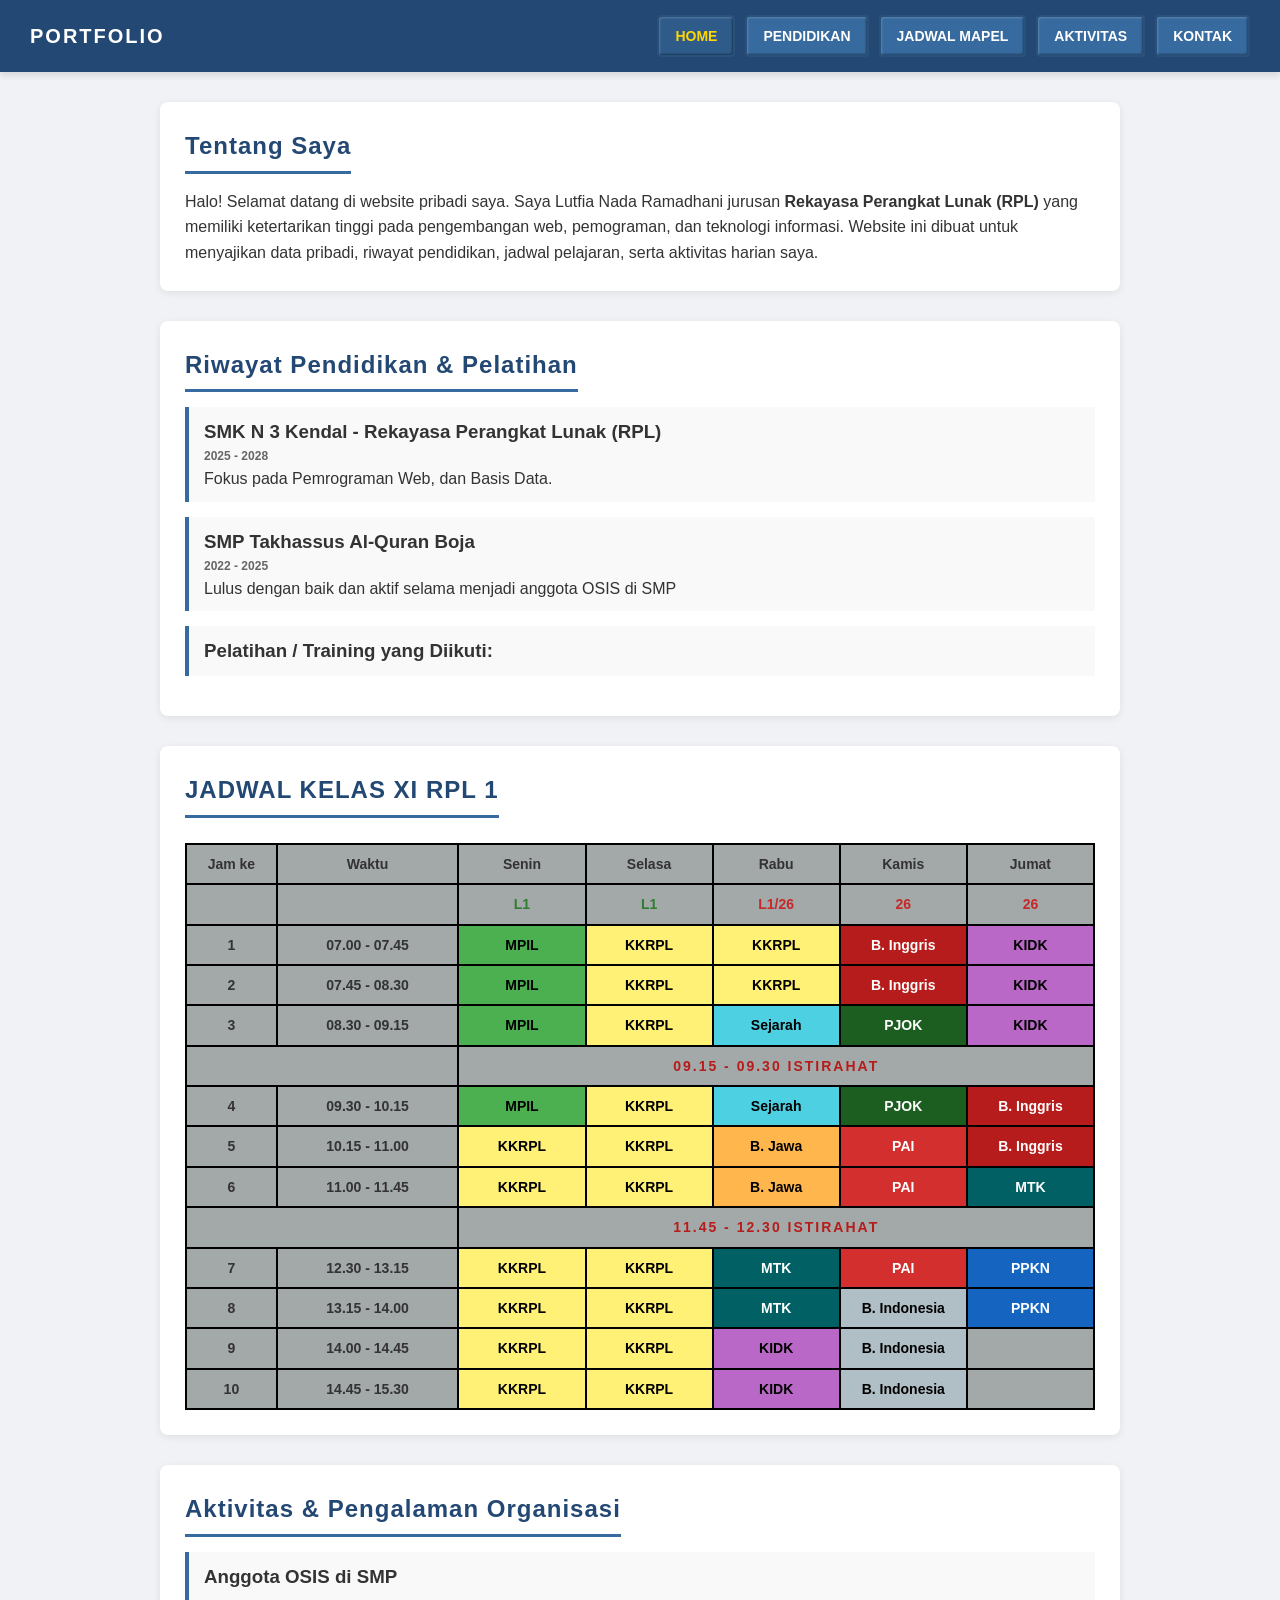
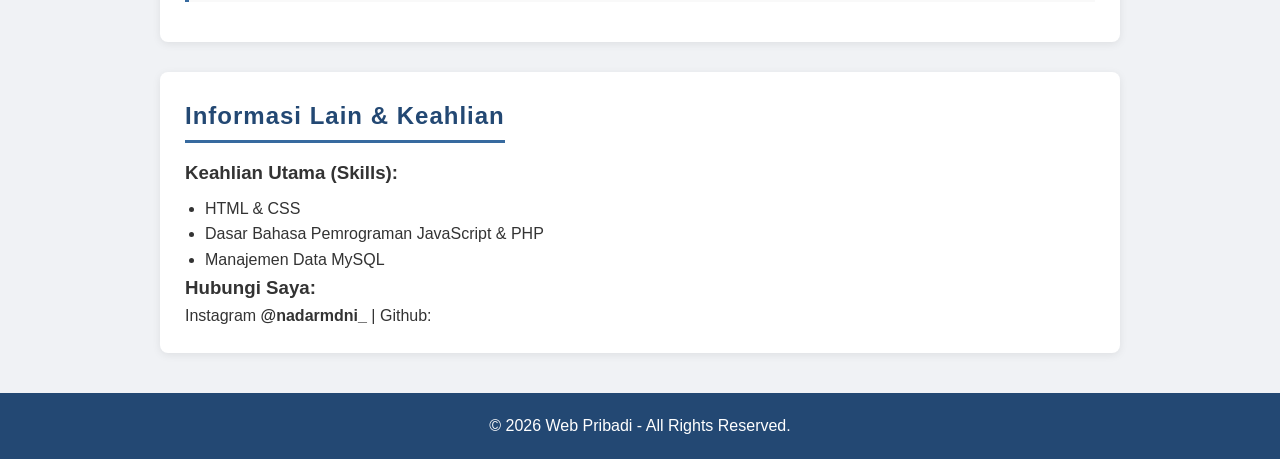
<file: Web_Pribadi/index.html>
<!DOCTYPE html>
<html lang="id">
<head>
    <meta charset="UTF-8">
    <meta name="viewport" content="width=device-width, initial-scale=1.0">
    <title>Web Pribadi - Portfolio & Informasi</title>
    <link rel="stylesheet" href="style.css">
</head>
<body>

    <!-- NAVIGASI / MENU UTAMA -->
    <header class="navbar">
        <div class="logo">PORTFOLIO</div>
        <nav class="menu-container">
            <a href="#home" class="active">HOME</a>
            <a href="#pendidikan">PENDIDIKAN</a>
            <a href="#jadwal">JADWAL MAPEL</a>
            <a href="#aktivitas">AKTIVITAS</a>
            <a href="#kontak">KONTAK</a>
        </nav>
    </header>

    <main class="container">

        <!-- 1. HOME -->
        <section id="home" class="card">
            <h2>Tentang Saya</h2>
            <div class="profile-box">
                <p>Halo! Selamat datang di website pribadi saya. Saya Lutfia Nada Ramadhani jurusan <strong>Rekayasa Perangkat Lunak (RPL)</strong> yang memiliki ketertarikan tinggi pada pengembangan web, pemograman, dan teknologi informasi. Website ini dibuat untuk menyajikan data pribadi, riwayat pendidikan, jadwal pelajaran, serta aktivitas harian saya.</p>
            </div>
        </section>

        <!-- 2. PENDIDIKAN -->
        <section id="pendidikan" class="card">
            <h2>Riwayat Pendidikan & Pelatihan</h2>
            <div class="timeline">
                <div class="item">
                    <h3>SMK N 3 Kendal - Rekayasa Perangkat Lunak (RPL)</h3>
                    <p class="tahun">2025 - 2028</p>
                    <p>Fokus pada Pemrograman Web, dan Basis Data.</p>
                </div>
                <div class="item">
                    <h3>SMP Takhassus Al-Quran Boja</h3>
                    <p class="tahun">2022 - 2025</p>
                    <p>Lulus dengan baik dan aktif selama menjadi anggota OSIS di SMP</p>
                </div>
                <div class="item">
                    <h3>Pelatihan / Training yang Diikuti:</h3>
                </div>
            </div>
        </section>

        <!-- 3. JADWAL MATA PELAJARAN -->
        <section id="jadwal" class="card">
            <h2>JADWAL KELAS XI RPL 1</h2>
            <div class="table-responsive">
                <table>
                    <thead>
                        <tr>
                            <th style="width: 10%;">Jam ke</th>
                            <th style="width: 20%;">Waktu</th>
                            <th style="width: 14%;">Senin</th>
                            <th style="width: 14%;">Selasa</th>
                            <th style="width: 14%;">Rabu</th>
                            <th style="width: 14%;">Kamis</th>
                            <th style="width: 14%;">Jumat</th>
                        </tr>
                        <tr>
                            <th></th>
                            <th></th>
                            <th class="ruang-hijau">L1</th>
                            <th class="ruang-hijau">L1</th>
                            <th class="ruang-merah">L1/26</th>
                            <th class="ruang-merah">26</th>
                            <th class="ruang-merah">26</th>
                        </tr>
                    </thead>
                    <tbody>
                        <tr>
                            <td>1</td>
                            <td>07.00 - 07.45</td>
                            <td class="mpil">MPIL</td>
                            <td class="kkrpl">KKRPL</td>
                            <td class="kkrpl">KKRPL</td>
                            <td class="b-inggris">B. Inggris</td>
                            <td class="kidk">KIDK</td>
                        </tr>
                        <tr>
                            <td>2</td>
                            <td>07.45 - 08.30</td>
                            <td class="mpil">MPIL</td>
                            <td class="kkrpl">KKRPL</td>
                            <td class="kkrpl">KKRPL</td>
                            <td class="b-inggris">B. Inggris</td>
                            <td class="kidk">KIDK</td>
                        </tr>
                        <tr>
                            <td>3</td>
                            <td>08.30 - 09.15</td>
                            <td class="mpil">MPIL</td>
                            <td class="kkrpl">KKRPL</td>
                            <td class="sejarah">Sejarah</td>
                            <td class="pjok">PJOK</td>
                            <td class="kidk">KIDK</td>
                        </tr>
                        <tr class="istirahat">
                            <td colspan="2"></td>
                            <td colspan="5">09.15 - 09.30 ISTIRAHAT</td>
                        </tr>
                        <tr>
                            <td>4</td>
                            <td>09.30 - 10.15</td>
                            <td class="mpil">MPIL</td>
                            <td class="kkrpl">KKRPL</td>
                            <td class="sejarah">Sejarah</td>
                            <td class="pjok">PJOK</td>
                            <td class="b-inggris">B. Inggris</td>
                        </tr>
                        <tr>
                            <td>5</td>
                            <td>10.15 - 11.00</td>
                            <td class="kkrpl">KKRPL</td>
                            <td class="kkrpl">KKRPL</td>
                            <td class="b-jawa">B. Jawa</td>
                            <td class="pai">PAI</td>
                            <td class="b-inggris">B. Inggris</td>
                        </tr>
                        <tr>
                            <td>6</td>
                            <td>11.00 - 11.45</td>
                            <td class="kkrpl">KKRPL</td>
                            <td class="kkrpl">KKRPL</td>
                            <td class="b-jawa">B. Jawa</td>
                            <td class="pai">PAI</td>
                            <td class="mtk">MTK</td>
                        </tr>
                        <tr class="istirahat">
                            <td colspan="2"></td>
                            <td colspan="5">11.45 - 12.30 ISTIRAHAT</td>
                        </tr>
                        <tr>
                            <td>7</td>
                            <td>12.30 - 13.15</td>
                            <td class="kkrpl">KKRPL</td>
                            <td class="kkrpl">KKRPL</td>
                            <td class="mtk">MTK</td>
                            <td class="pai">PAI</td>
                            <td class="ppkn">PPKN</td>
                        </tr>
                        <tr>
                            <td>8</td>
                            <td>13.15 - 14.00</td>
                            <td class="kkrpl">KKRPL</td>
                            <td class="kkrpl">KKRPL</td>
                            <td class="mtk">MTK</td>
                            <td class="b-indonesia">B. Indonesia</td>
                            <td class="ppkn">PPKN</td>
                        </tr>
                        <tr>
                            <td>9</td>
                            <td>14.00 - 14.45</td>
                            <td class="kkrpl">KKRPL</td>
                            <td class="kkrpl">KKRPL</td>
                            <td class="kidk">KIDK</td>
                            <td class="b-indonesia">B. Indonesia</td>
                            <td></td>
                        </tr>
                        <tr>
                            <td>10</td>
                            <td>14.45 - 15.30</td>
                            <td class="kkrpl">KKRPL</td>
                            <td class="kkrpl">KKRPL</td>
                            <td class="kidk">KIDK</td>
                            <td class="b-indonesia">B. Indonesia</td>
                            <td></td>
                        </tr>
                    </tbody>
                </table>
            </div>
        </section>

        <!-- 4. AKTIVITAS / PENGALAMAN -->
        <section id="aktivitas" class="card">
            <h2>Aktivitas & Pengalaman Organisasi</h2>
            <div class="activity-grid">
                <div class="activity-item">
                    <h3>Anggota OSIS di SMP</h3>
                </div>
                </div>
            </div>
        </section>

        <!-- 5. INFORMASI TAMBAHAN (INFORMASI LAIN / KONTAK) -->
        <section id="kontak" class="card">
            <h2>Informasi Lain & Keahlian</h2>
            <div class="extra-info">
                <h3>Keahlian Utama (Skills):</h3>
                <ul>
                    <li>HTML & CSS</li>
                    <li>Dasar Bahasa Pemrograman JavaScript & PHP</li>
                    <li>Manajemen Data MySQL</li>
                </ul>

                <h3>Hubungi Saya:</h3>
                <p>Instagram <strong>@nadarmdni_</strong> | Github: <strong><github class="com">
                <lutfianada5></lutfianada5></strong></p>
            </div>
        </section>

    </main>

    <footer>
        <p>&copy; 2026 Web Pribadi - All Rights Reserved.</p>
    </footer>

</body>
</html>
</file>
<file: Web_Pribadi/style.css>
/* RESET & UMUM */
* {
    box-sizing: border-box;
    margin: 0;
    padding: 0;
}

html {
    scroll-behavior: smooth;
}

body {
    font-family: Arial, sans-serif;
    background-color: #f0f2f5;
    color: #333;
    line-height: 1.6;
}

/* NAVBAR / NAVIGATION (Styling Tombol Menu) */
.navbar {
    background-color: #234873;
    padding: 15px 30px;
    display: flex;
    justify-content: space-between;
    align-items: center;
    position: sticky;
    top: 0;
    z-index: 1000;
    box-shadow: 0 4px 6px rgba(0,0,0,0.1);
}

.logo {
    color: #fff;
    font-weight: bold;
    font-size: 20px;
    letter-spacing: 2px;
}

.menu-container {
    display: flex;
    gap: 10px;
}

/* Styling Link CSS Sesuai Tugas */
.menu-container a {
    display: inline-block;
    padding: 8px 16px;
    color: #ffffff;
    text-decoration: none;
    font-size: 14px;
    font-weight: bold;
    background-color: #376a9f;
    border: 2px solid #28517c;
    border-radius: 4px;
    /* Efek inset bevel/3D */
    box-shadow: inset 1px 1px 2px rgba(255, 255, 255, 0.2), 
                inset -1px -1px 2px rgba(0, 0, 0, 0.4);
    transition: all 0.2s ease;
}

.menu-container a:hover, 
.menu-container a.active {
    background-color: #2e5b8a;
    color: #ffd700; /* Warna kuning emas */
}

/* CONTAINER & CARD LAYOUT */
.container {
    max-width: 1000px;
    margin: 30px auto;
    padding: 0 20px;
}

.card {
    background-color: #ffffff;
    padding: 25px;
    margin-bottom: 30px;
    border-radius: 8px;
    box-shadow: 0 2px 8px rgba(0,0,0,0.08);
}

.card h2 {
    font-family: 'Arial Black', Gadget, sans-serif;
    letter-spacing: 1px;
    margin-bottom: 15px;
    color: #234873;
    border-bottom: 3px solid #376a9f;
    padding-bottom: 5px;
    display: inline-block;
}

/* PENDIDIKAN & AKTIVITAS */
.timeline .item, .activity-item {
    margin-bottom: 15px;
    padding: 10px 15px;
    background-color: #f9f9f9;
    border-left: 4px solid #376a9f;
}

.tahun {
    font-size: 12px;
    color: #666;
    font-weight: bold;
}

ul {
    margin-left: 20px;
    margin-top: 8px;
}

/* TAMPILAN TABEL JADWAL MAPEL */
.table-responsive {
    overflow-x: auto;
}

table {
    border-collapse: collapse;
    width: 100%;
    background-color: #a3a8a8;
    font-size: 14px;
    margin-top: 10px;
}

th, td {
    border: 2px solid #000000;
    padding: 8px;
    text-align: center;
    font-weight: bold;
    vertical-align: middle;
}

th {
    background-color: #a3a8a8;
}

/* Warna Kode Kamar/Kelas di baris atas */
.ruang-hijau { color: #2e7d32; }
.ruang-merah { color: #c62828; }

/* Pewarnaan Mapel */
.mpil { background-color: #4caf50; color: #000000; }
.kkrpl { background-color: #fff176; color: #000000; }
.sejarah { background-color: #4dd0e1; color: #000000; }
.b-inggris { background-color: #b71c1c; color: #ffffff; }
.pjok { background-color: #1b5e20; color: #ffffff; }
.kidk { background-color: #ba68c8; color: #000000; }
.b-jawa { background-color: #ffb74d; color: #000000; }
.pai { background-color: #d32f2f; color: #ffffff; }
.mtk { background-color: #006064; color: #ffffff; }
.ppkn { background-color: #1565c0; color: #ffffff; }
.b-indonesia { background-color: #b0bec5; color: #000000; }

.istirahat {
    background-color: #a3a8a8;
    color: #b71c1c;
    font-weight: bold;
    letter-spacing: 2px;
}

/* FOOTER */
footer {
    text-align: center;
    padding: 20px;
    background-color: #234873;
    color: #ffffff;
    margin-top: 40px;
}
</file>
